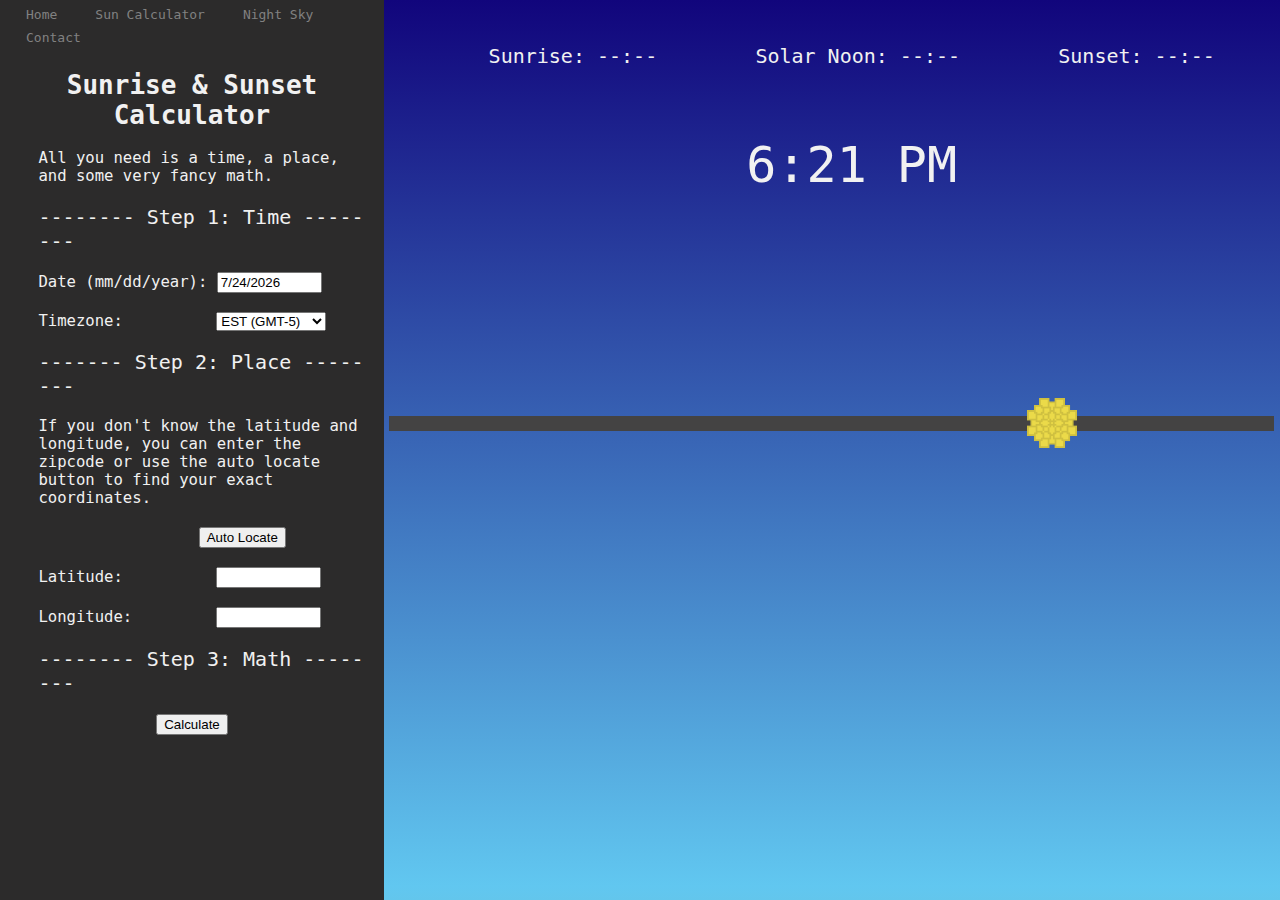
<file: index.html>
<!DOCTYPE HTML>
<html lang="en">
<head>    
    <title>Stargazer Central</title>
    <link rel="stylesheet" href="ns.css">
    <script src="ns.js"></script>
    <script src="https://ajax.googleapis.com/ajax/libs/jquery/3.4.1/jquery.min.js"></script>    
    <script src="https://cdnjs.cloudflare.com/ajax/libs/popper.js/1.14.7/umd/popper.min.js"></script>
    <script src="https://maxcdn.bootstrapcdn.com/bootstrap/4.3.1/js/bootstrap.min.js"></script> 

    
</head>
    <body onload="getDate(); tim1()" style="overflow: hidden;">

      <div class="sidenav">

          <a href="#">Home</a>
          <a href="#">Sun Calculator</a>
          <a href="#">Night Sky</a>
          <a href="#">Contact</a>


        <h1>Sunrise & Sunset Calculator</h1>
        <p>All you need is a time, a place, and some very fancy math.</p>
        <p style="font-size: 20px;">-------- Step 1: Time --------<p>
        <p>
          <label for="lo">Date (mm/dd/year): </label>
          <input type="text" id="t-date" size="10px">
        </p>
        <p>
          <label for="lo" style="padding-right: 84px;">Timezone: </label>
          <select name="tz" id="tz">
          <option value="-5">EST (GMT-5)</option>
          <option value="-6">CST (GMT-6)</option>
          <option value="-7">MST (GMT-7)</option>
          <option value="-8">PST (GMT-8)</option>
          <option value="-9">AST (GMT-9)</option>
          <option value="-10">HST (GMT-10)</option>
          </select>
        </p>
        <p style="font-size: 20px;">------- Step 2: Place --------<p>
        <p>If you don't know the latitude and longitude, you can enter the zipcode or use the auto locate button to find your exact coordinates.</p>
        <p style="text-align: center; padding-left: 120px">
          <button onclick="getCoordinates()" style="align-content: center;">Auto Locate</button>
          <img src="kOnzy.gif" width="10px" id="loader" style="visibility: hidden;">
        </p>
        <p>
          <label for="lo"style="padding-right: 84px;"> Latitude: </label>
          <input type="text" id="l-lat" size="10px">
        </p><p>
          <label for="lo"style="padding-right: 74px;"> Longitude: </label>
          <input type="text" id="l-lon" size="10px">
        </p>

        <p style="font-size: 20px;">-------- Step 3: Math --------</p>
          <p style="text-align: center; padding-left: 0%;"><button onclick="bigMath()">Calculate</button></p>


      </div>
      
      <!-- Page content -->
      <div class="main">
        <p id="shine" style="font-size: 20px; text-align: center;">
          <span class="shine" id="sr" onclick="srClick()" class="d">Sunrise: --:-- <span style="visibility: hidden;">__</span></span>
          <span class="shine" id="sn" onclick="snClick()" class="d">Solar Noon: --:-- <span style="visibility: hidden;">__</span></span>
          <span class="shine" id="ss" onclick="ssClick()" class="d">Sunset: --:-- <span style="visibility: hidden;">__</span></span>
        </p>

        <p style="font-size: 50px; text-align: center;" >
          <span id="hrs">--</span>
          <span id="ltt">MM</span>
        </p>

        <div class="slidecontainer">          
          <input type="range" min="0000" max="1440" value="720" class="slider" id="myRange" oninput="timothy()">
        </div>      

      </div>

    </body>
</html>
</file>
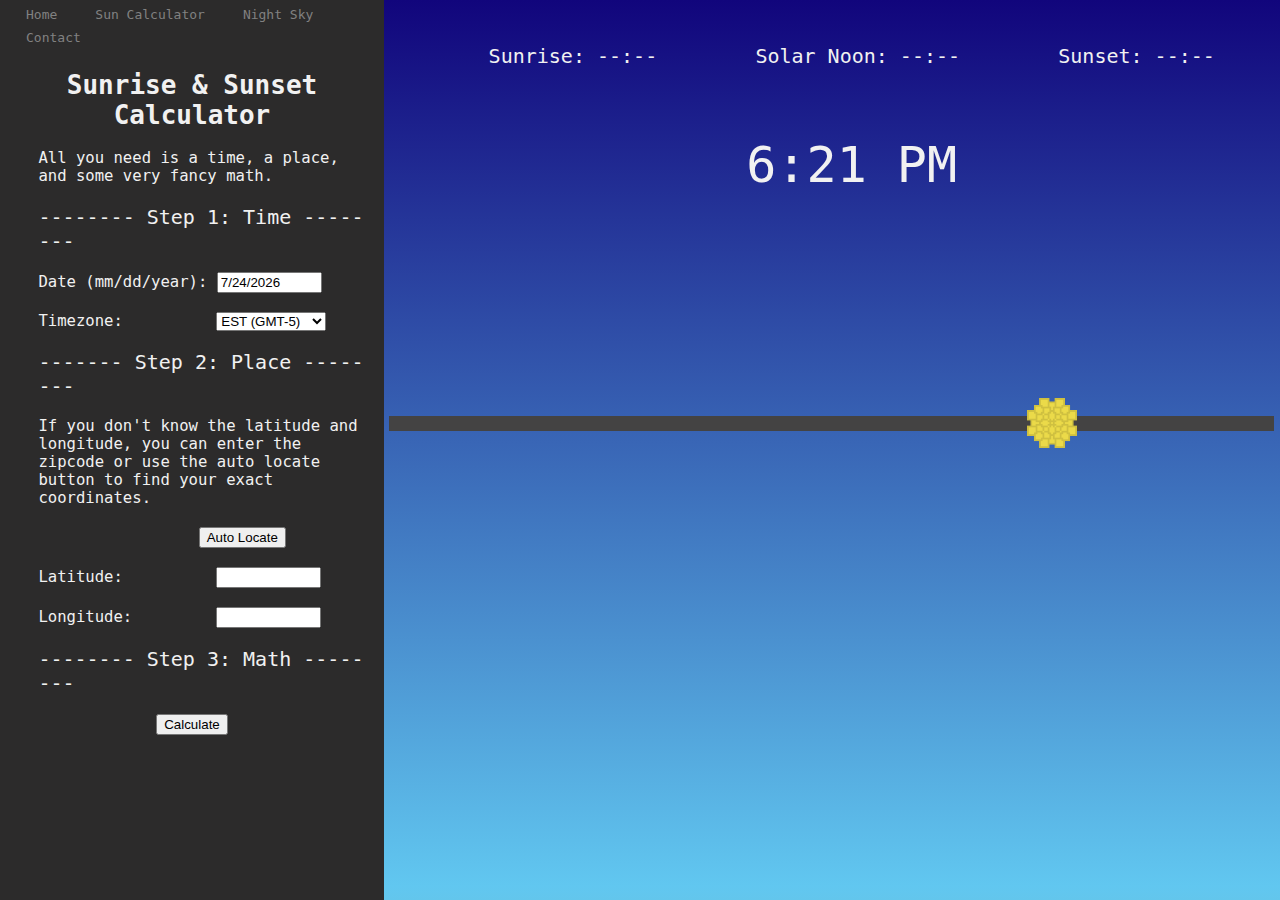
<file: main.html>
<!DOCTYPE HTML>
<html lang="en">
<head>    
    <title>Stargazer Central</title>
    <link rel="stylesheet" href="ns.css">
    <script src="ns.js"></script>
    <script src="https://ajax.googleapis.com/ajax/libs/jquery/3.4.1/jquery.min.js"></script>    
    <script src="https://cdnjs.cloudflare.com/ajax/libs/popper.js/1.14.7/umd/popper.min.js"></script>
    <script src="https://maxcdn.bootstrapcdn.com/bootstrap/4.3.1/js/bootstrap.min.js"></script> 

    
</head>
    <body onload="getDate(); tim1()" style="overflow: hidden;">

      <div class="sidenav">

          <a href="#">Home</a>
          <a href="#">Sun Calculator</a>
          <a href="#">Night Sky</a>
          <a href="#">Contact</a>


        <h1>Sunrise & Sunset Calculator</h1>
        <p>All you need is a time, a place, and some very fancy math.</p>
        <p style="font-size: 20px;">-------- Step 1: Time --------<p>
        <p>
          <label for="lo">Date (mm/dd/year): </label>
          <input type="text" id="t-date" size="10px">
        </p>
        <p>
          <label for="lo" style="padding-right: 84px;">Timezone: </label>
          <select name="tz" id="tz">
          <option value="-5">EST (GMT-5)</option>
          <option value="-6">CST (GMT-6)</option>
          <option value="-7">MST (GMT-7)</option>
          <option value="-8">PST (GMT-8)</option>
          <option value="-9">AST (GMT-9)</option>
          <option value="-10">HST (GMT-10)</option>
          </select>
        </p>
        <p style="font-size: 20px;">------- Step 2: Place --------<p>
        <p>If you don't know the latitude and longitude, you can enter the zipcode or use the auto locate button to find your exact coordinates.</p>
        <p style="text-align: center; padding-left: 120px">
          <button onclick="getCoordinates()" style="align-content: center;">Auto Locate</button>
          <img src="kOnzy.gif" width="10px" id="loader" style="visibility: hidden;">
        </p>
        <p>
          <label for="lo"style="padding-right: 84px;"> Latitude: </label>
          <input type="text" id="l-lat" size="10px">
        </p><p>
          <label for="lo"style="padding-right: 74px;"> Longitude: </label>
          <input type="text" id="l-lon" size="10px">
        </p>

        <p style="font-size: 20px;">-------- Step 3: Math --------</p>
          <p style="text-align: center; padding-left: 0%;"><button onclick="bigMath()">Calculate</button></p>


      </div>
      
      <!-- Page content -->
      <div class="main">
        <p id="shine" style="font-size: 20px; text-align: center;">
          <span class="shine" id="sr" onclick="srClick()" class="d">Sunrise: --:-- <span style="visibility: hidden;">__</span></span>
          <span class="shine" id="sn" onclick="snClick()" class="d">Solar Noon: --:-- <span style="visibility: hidden;">__</span></span>
          <span class="shine" id="ss" onclick="ssClick()" class="d">Sunset: --:-- <span style="visibility: hidden;">__</span></span>
        </p>

        <p style="font-size: 50px; text-align: center;" >
          <span id="hrs">--</span>
          <span id="ltt">MM</span>
        </p>

        <div class="slidecontainer">          
          <input type="range" min="0000" max="1440" value="720" class="slider" id="myRange" oninput="timothy()">
        </div>      

      </div>

    </body>
</html>
</file>
<file: ns.css>
h1{
    color: #f1f1f1;
    font-family: monospace;
    margin: 5%;
    text-align: center;

} 
p{
    color: #f1f1f1;
    font-family: monospace;
    font-size: larger;
    margin: 5%;
    text-align: left;
    padding-left: 5%;
}
body{
  /*background-color:#2c2b2b;*/
  background-image: linear-gradient(to top,#dd8707, #61c7f0, #11057c);
  background-size: 400% 400%; 
  background-repeat:no-repeat;
}

.slidecontainer {
  width: 100%;
}

.slider {
  -webkit-appearance: none;
  width: 100%;
  margin-top: 20%;
  height: 15px;
  background: #444343;
  outline: none;
}

.slider::-webkit-slider-thumb {
  -webkit-appearance: none;
  appearance: none;
  width: 50px;
  height: 50px;
  background-image: url(flower.jpg);
  background-size: contain;
  cursor: pointer;
}

.slider::-moz-range-thumb {
  width: 25px;
  height: 25px;
  background: #4CAF50;
  cursor: pointer;
}

.sidenav {
    height: 100%; /* Full-height: remove this if you want "auto" height */
    width: 30%; /* Set the width of the sidebar */
    position: fixed; /* Fixed Sidebar (stay in place on scroll) */
    z-index: 1; /* Stay on top */
    top: 0; /* Stay at the top */
    left: 0;
    background-color: #2c2b2b; /* Black */
    overflow-x: hidden; /* Disable horizontal scroll */
    padding-top: 5px;
  }
  
.d{
    text-align: left;
    padding-left: 5%;
}

  /* The navigation menu links */
  .sidenav a {
    font-family: monospace;
    text-align: center;
    padding: 0px 8px 6px 26px;
    text-decoration: none;
    color: #818181;
    display: inline-block;
}
  
  /* When you mouse over the navigation links, change their color */
  .sidenav a:hover {
    color: #f1f1f1;
  }
  
  /* Style page content */
  .main {
    margin-left: 30%; /* Same as the width of the sidebar */
    padding: 0px 0px;

  }
.shine{
  padding-right: 50px;

}

.shine:hover{
  color: antiquewhite;
}
</file>
